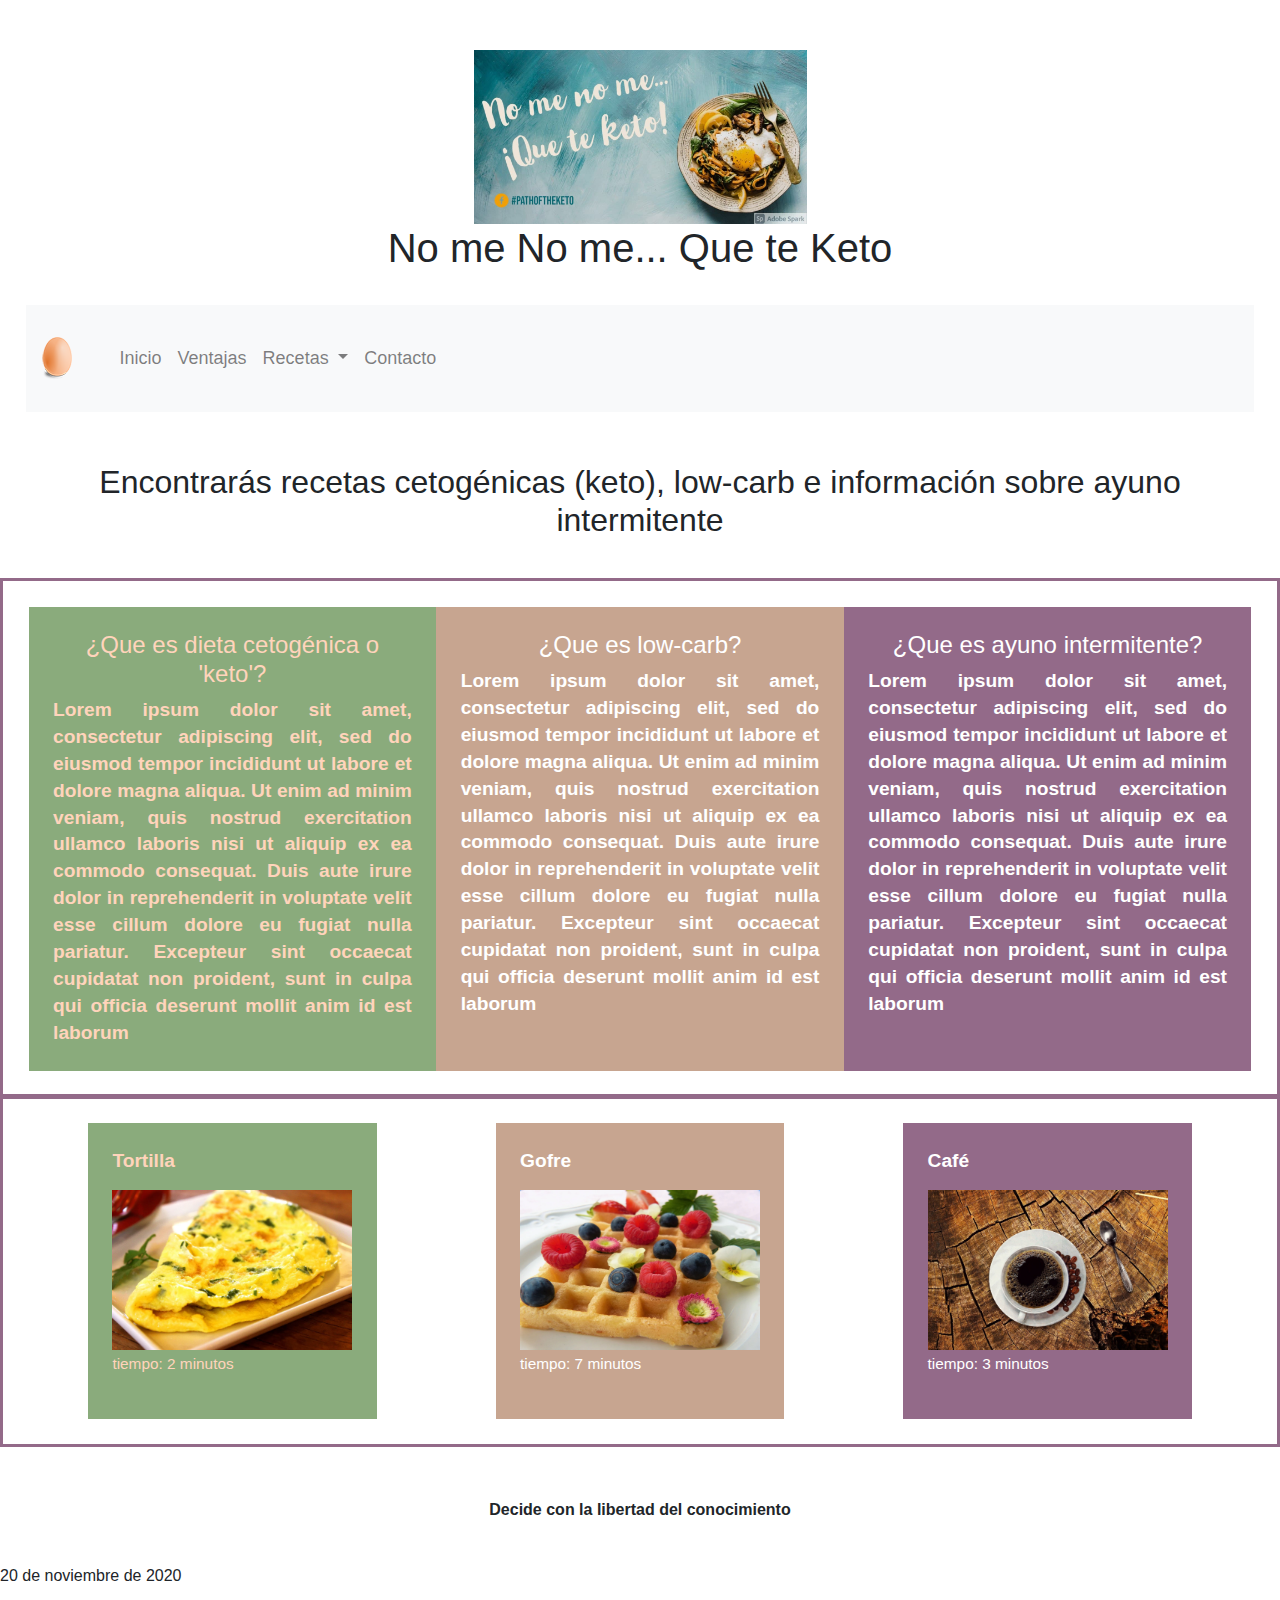
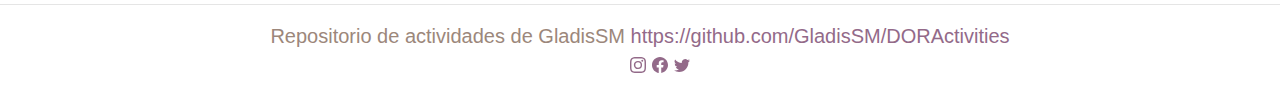
<file: index.html>
<!doctype html>
<html lang="en">

<head>
  <title>Página web del mundo cetogénico o dieta keto</title>
  <meta charset="utf-8">
  <meta name="viewport" content="width=device-width, initial-scale=1">

  <link rel="stylesheet" href="misestilos.css">
  <link rel="stylesheet" href="https://maxcdn.bootstrapcdn.com/bootstrap/4.0.0/css/bootstrap.min.css"
    integrity="sha384-Gn5384xqQ1aoWXA+058RXPxPg6fy4IWvTNh0E263XmFcJlSAwiGgFAW/dAiS6JXm" crossorigin="anonymous">
  <link rel="preconnect" href="https://fonts.gstatic.com">
  <link href="https://fonts.googleapis.com/css2?family=Lato&display=swap" rel="stylesheet">
  <link rel="icon" type="image/png" sizes="16x16" href="/favicon-16x16.png">
</head>

<body>

  <header>

    <div class="container">
      <img class=" img-fluid timagen" src="Galeria/cabeceracreada.jpg"
        alt="Logo con un plato de comida cetogénica y con el texto No me No me ... que te keto">

      <h1 class="centertext">No me No me... Que te Keto</h1>
    </div>
    <!-- MENU -->
    <nav class="navbar navbar-expand-lg navbar-light bg-light">
      <a class="navbar-brand" href="#"><img class="img-fluid" src="Galeria/egg30px.png"
        alt="Es una imagen de un huevo de gallina"></a>
      <button class="navbar-toggler" type="button" data-toggle="collapse" data-target="#navbarSupportedContent"
        aria-controls="navbarSupportedContent" aria-expanded="false" aria-label="Toggle navigation">
        <span class="navbar-toggler-icon"></span>
      </button>

      <div class="collapse navbar-collapse" id="navbarSupportedContent">
        <ul class="navbar-nav mr-auto">
          <li class="nav-item ">
            <a class="nav-link" href="#Inicio">Inicio <span class="sr-only">(current)</span></a>
          </li>
          <li class="nav-item ">
            <a class="nav-link" href="#Ventajas">Ventajas</a>
          </li>
          <li class="nav-item  dropdown">
             <a class="nav-link dropdown-toggle" href="#" id="navbarDropdown" role="button" data-toggle="dropdown"
              aria-haspopup="true" aria-expanded="false">
              Recetas
            </a>
            <div class="dropdown-menu" aria-labelledby="navbarDropdown">
              <a class="dropdown-item" href="Receta1.html">- Recetas cetogénicas</a>
              <div class="dropdown-divider"></div>
              <a class="dropdown-item" href="#">- Tips de alimentos low-carb</a>
              <div class="dropdown-divider"></div>
              <a class="dropdown-item" href="#">- Evidencias científicas</a>
              <div class="dropdown-divider"></div>
              <a class="dropdown-item" href="#">- Instagramers</a>
            </div>
          </li>
          <li class="nav-item ">
            <a class="nav-link " href="contacto.html">Contacto</a>
          </li>
        </ul>

      </div>
    </nav>

  </header>
  <main>
    <div class="text-center">
    <h2>Encontrarás recetas cetogénicas (keto), low-carb e información sobre ayuno intermitente</h2>
    </div>

    <div id="flexcontainerppal">
      <a name="Ventajas"></a> 
      <div class="colorppal espaciadotexto">
        <h4>¿Que es dieta cetogénica o 'keto'?</h4>
        Lorem ipsum dolor sit amet, consectetur adipiscing elit, sed do eiusmod tempor incididunt ut labore et dolore
        magna aliqua. Ut enim ad minim veniam, quis nostrud exercitation ullamco laboris nisi ut aliquip ex ea commodo
        consequat. Duis aute irure dolor in reprehenderit in voluptate velit esse cillum dolore eu fugiat nulla
        pariatur. Excepteur sint occaecat cupidatat non proident, sunt in culpa qui officia deserunt mollit anim id est
        laborum
      </div>
      <div class="colorcontraste1 espaciadotexto">
        <h4>¿Que es low-carb?</h4>
        Lorem ipsum dolor sit amet, consectetur adipiscing elit, sed do eiusmod tempor incididunt ut labore et dolore
        magna aliqua. Ut enim ad minim veniam, quis nostrud exercitation ullamco laboris nisi ut aliquip ex ea commodo
        consequat. Duis aute irure dolor in reprehenderit in voluptate velit esse cillum dolore eu fugiat nulla
        pariatur. Excepteur sint occaecat cupidatat non proident, sunt in culpa qui officia deserunt mollit anim id est
        laborum
      </div>
      <div class="colorcontraste2 espaciadotexto">
        <h4>¿Que es ayuno intermitente?</h4>
        Lorem ipsum dolor sit amet, consectetur adipiscing elit, sed do eiusmod tempor incididunt ut labore et dolore
        magna aliqua. Ut enim ad minim veniam, quis nostrud exercitation ullamco laboris nisi ut aliquip ex ea commodo
        consequat. Duis aute irure dolor in reprehenderit in voluptate velit esse cillum dolore eu fugiat nulla
        pariatur. Excepteur sint occaecat cupidatat non proident, sunt in culpa qui officia deserunt mollit anim id est
        laborum
      </div>
    </div>
    <div id="flexcontainersecundario">
      <div class="colorppal espaciadotexto">
        <p>Tortilla</p>
        <img src="Galeria/tortilla.jpg" alt="Tortilla de huevo amarilla con perejil" width="240" height="160" />
        <p><small>tiempo: 2 minutos</small></p>
      </div>
      <div class="colorcontraste1 espaciadotexto">
        <p>Gofre</p>
        <img src="Galeria/waffle-2144006_1280.jpg" alt="Gofre con frutos rojos" width="240" height="160" />
        <p><small>tiempo: 7 minutos</small></p>
      </div>
      <div class="colorcontraste2 espaciadotexto">
        <p>Café</p>
        <img src="Galeria/coffee-2714970_1280.jpg" alt="Taza de café" width="240" height="160" />
        <p><small>tiempo: 3 minutos</small></p>
      </div>
    </div>
  </main>

  <article class="text-center">
    <p>Decide con la libertad del conocimiento</p>
  </article>
  <time datetime="2020-11-20">20 de noviembre de 2020</time>
  <footer>
    <hr />
    Repositorio de actividades de GladisSM
    <a href="https://github.com/GladisSM/DORActivities">https://github.com/GladisSM/DORActivities</a>
    <ul>
    <a href="https://github.com/GladisSM/DORActivities">
     <svg xmlns="http://www.w3.org/2000/svg" width="16" height="16" fill="currentColor" class="bi bi-instagram" viewBox="0 0 16 16">
        <path d="M8 0C5.829 0 5.556.01 4.703.048 3.85.088 3.269.222 2.76.42a3.917 3.917 0 0 0-1.417.923A3.927 3.927 0 0 0 .42 2.76C.222 3.268.087 3.85.048 4.7.01 5.555 0 5.827 0 8.001c0 2.172.01 2.444.048 3.297.04.852.174 1.433.372 1.942.205.526.478.972.923 1.417.444.445.89.719 1.416.923.51.198 1.09.333 1.942.372C5.555 15.99 5.827 16 8 16s2.444-.01 3.298-.048c.851-.04 1.434-.174 1.943-.372a3.916 3.916 0 0 0 1.416-.923c.445-.445.718-.891.923-1.417.197-.509.332-1.09.372-1.942C15.99 10.445 16 10.173 16 8s-.01-2.445-.048-3.299c-.04-.851-.175-1.433-.372-1.941a3.926 3.926 0 0 0-.923-1.417A3.911 3.911 0 0 0 13.24.42c-.51-.198-1.092-.333-1.943-.372C10.443.01 10.172 0 7.998 0h.003zm-.717 1.442h.718c2.136 0 2.389.007 3.232.046.78.035 1.204.166 1.486.275.373.145.64.319.92.599.28.28.453.546.598.92.11.281.24.705.275 1.485.039.843.047 1.096.047 3.231s-.008 2.389-.047 3.232c-.035.78-.166 1.203-.275 1.485a2.47 2.47 0 0 1-.599.919c-.28.28-.546.453-.92.598-.28.11-.704.24-1.485.276-.843.038-1.096.047-3.232.047s-2.39-.009-3.233-.047c-.78-.036-1.203-.166-1.485-.276a2.478 2.478 0 0 1-.92-.598 2.48 2.48 0 0 1-.6-.92c-.109-.281-.24-.705-.275-1.485-.038-.843-.046-1.096-.046-3.233 0-2.136.008-2.388.046-3.231.036-.78.166-1.204.276-1.486.145-.373.319-.64.599-.92.28-.28.546-.453.92-.598.282-.11.705-.24 1.485-.276.738-.034 1.024-.044 2.515-.045v.002zm4.988 1.328a.96.96 0 1 0 0 1.92.96.96 0 0 0 0-1.92zm-4.27 1.122a4.109 4.109 0 1 0 0 8.217 4.109 4.109 0 0 0 0-8.217zm0 1.441a2.667 2.667 0 1 1 0 5.334 2.667 2.667 0 0 1 0-5.334z"/>
      </svg>
    </a>
    <a href="https://github.com/GladisSM/DORActivities">
      <svg xmlns="http://www.w3.org/2000/svg" width="16" height="16" fill="currentColor" class="bi bi-facebook" viewBox="0 0 16 16">
        <path d="M16 8.049c0-4.446-3.582-8.05-8-8.05C3.58 0-.002 3.603-.002 8.05c0 4.017 2.926 7.347 6.75 7.951v-5.625h-2.03V8.05H6.75V6.275c0-2.017 1.195-3.131 3.022-3.131.876 0 1.791.157 1.791.157v1.98h-1.009c-.993 0-1.303.621-1.303 1.258v1.51h2.218l-.354 2.326H9.25V16c3.824-.604 6.75-3.934 6.75-7.951z"/>
      </svg>
    </a>
    <a href="https://github.com/GladisSM/DORActivities">
      <svg xmlns="http://www.w3.org/2000/svg" width="16" height="16" fill="currentColor" class="bi bi-twitter" viewBox="0 0 16 16">
        <path d="M5.026 15c6.038 0 9.341-5.003 9.341-9.334 0-.14 0-.282-.006-.422A6.685 6.685 0 0 0 16 3.542a6.658 6.658 0 0 1-1.889.518 3.301 3.301 0 0 0 1.447-1.817 6.533 6.533 0 0 1-2.087.793A3.286 3.286 0 0 0 7.875 6.03a9.325 9.325 0 0 1-6.767-3.429 3.289 3.289 0 0 0 1.018 4.382A3.323 3.323 0 0 1 .64 6.575v.045a3.288 3.288 0 0 0 2.632 3.218 3.203 3.203 0 0 1-.865.115 3.23 3.23 0 0 1-.614-.057 3.283 3.283 0 0 0 3.067 2.277A6.588 6.588 0 0 1 .78 13.58a6.32 6.32 0 0 1-.78-.045A9.344 9.344 0 0 0 5.026 15z"/>
      </svg>
    </a>
  </ul>
</footer>

  <script src="https://code.jquery.com/jquery-3.2.1.slim.min.js"
    integrity="sha384-KJ3o2DKtIkvYIK3UENzmM7KCkRr/rE9/Qpg6aAZGJwFDMVNA/GpGFF93hXpG5KkN"
    crossorigin="anonymous"></script>
  <script src="https://cdnjs.cloudflare.com/ajax/libs/popper.js/1.12.9/umd/popper.min.js"
    integrity="sha384-ApNbgh9B+Y1QKtv3Rn7W3mgPxhU9K/ScQsAP7hUibX39j7fakFPskvXusvfa0b4Q"
    crossorigin="anonymous"></script>
  <script src="https://maxcdn.bootstrapcdn.com/bootstrap/4.0.0/js/bootstrap.min.js"
    integrity="sha384-JZR6Spejh4U02d8jOt6vLEHfe/JQGiRRSQQxSfFWpi1MquVdAyjUar5+76PVCmYl"
    crossorigin="anonymous"></script>

</body>

</html>
</file>
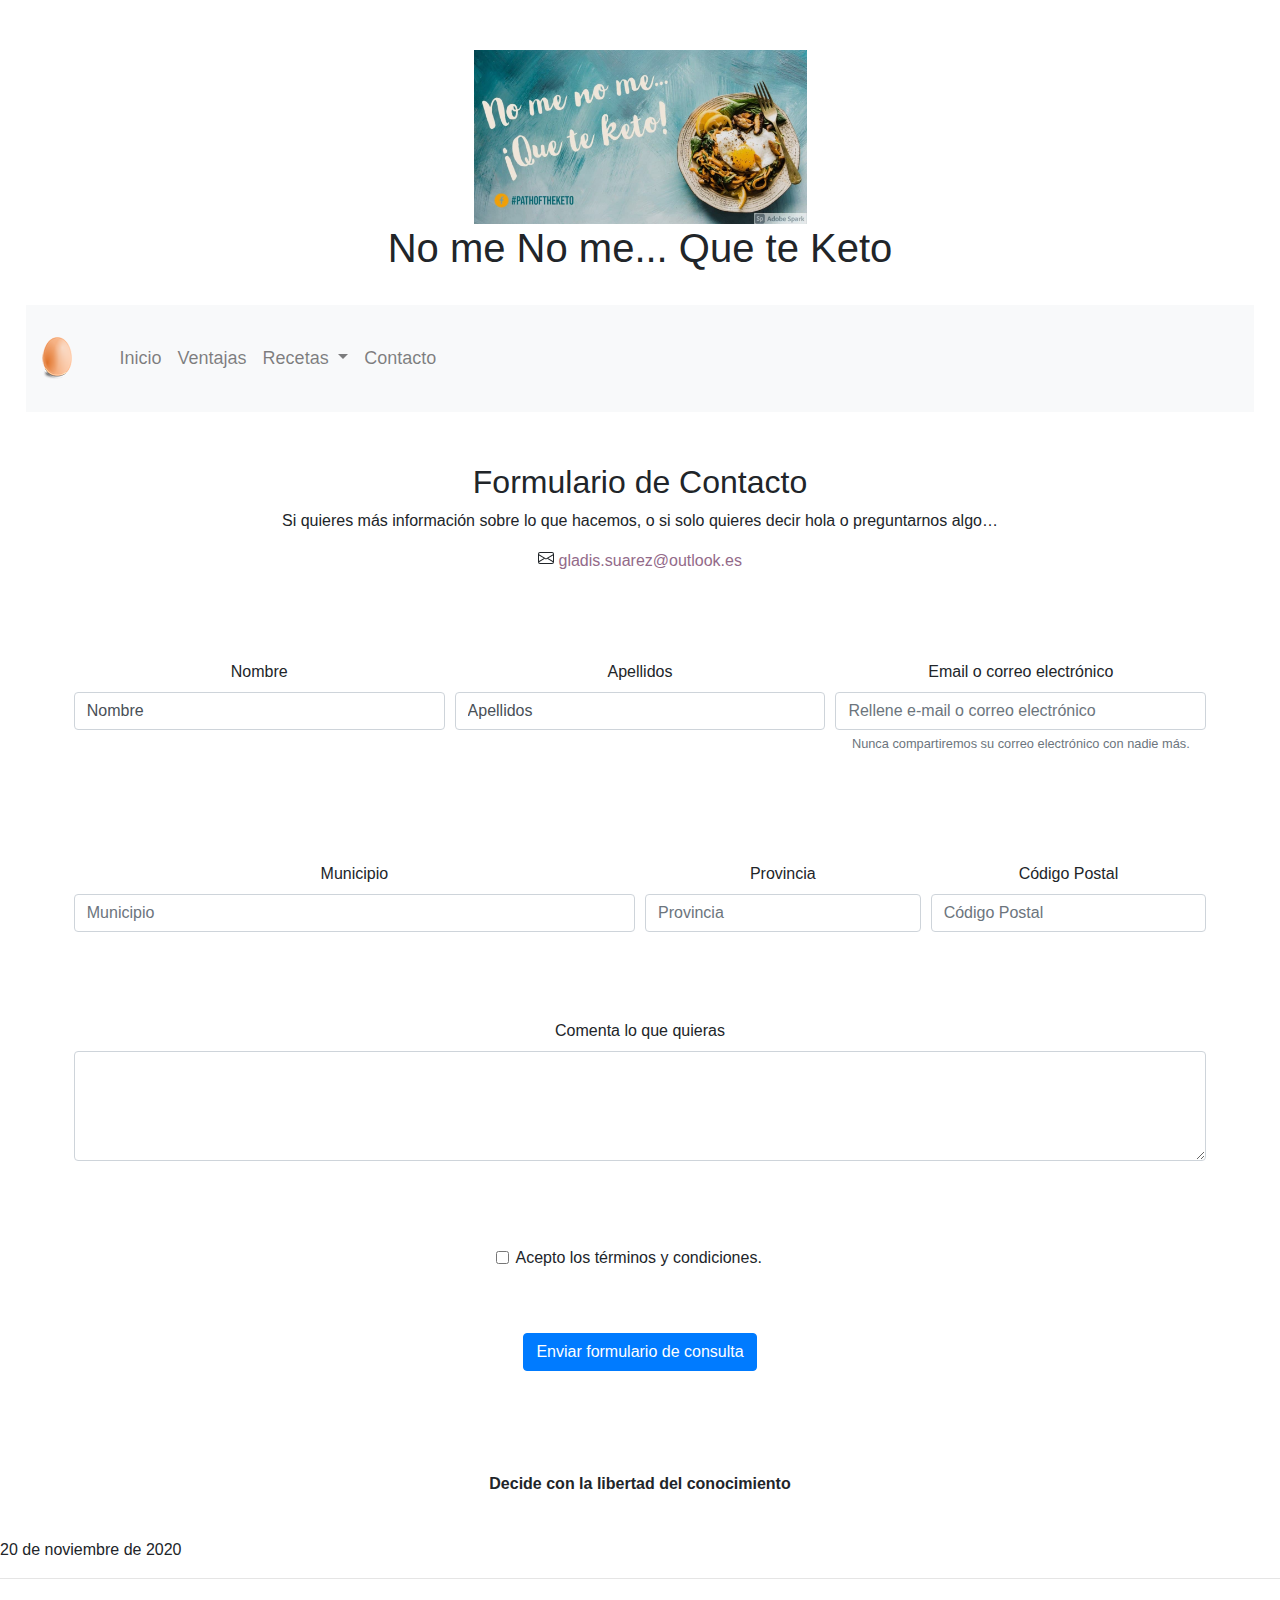
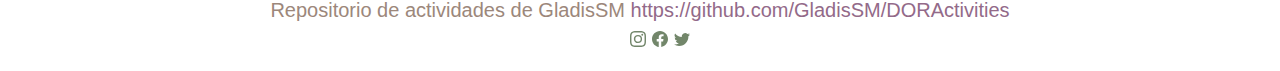
<file: contacto.html>
<!doctype html>
<html lang="en">

<head>
  <title>Página web del mundo cetogénico o dieta keto</title>
  <meta charset="utf-8">
  <meta name="viewport" content="width=device-width, initial-scale=1">

  <link rel="stylesheet" href="misestilos.css">
  <link rel="stylesheet" href="https://maxcdn.bootstrapcdn.com/bootstrap/4.0.0/css/bootstrap.min.css"
    integrity="sha384-Gn5384xqQ1aoWXA+058RXPxPg6fy4IWvTNh0E263XmFcJlSAwiGgFAW/dAiS6JXm" crossorigin="anonymous">
  <link rel="preconnect" href="https://fonts.gstatic.com">
  <link href="https://fonts.googleapis.com/css2?family=Lato&display=swap" rel="stylesheet">
  
  <link rel="icon" type="image/png" sizes="16x16" href="/favicon-16x16.png">
</head>

<body>

  <header>

    <div class="container">
      <img class=" img-fluid timagen" src="Galeria/cabeceracreada.jpg"
        alt="Logo con un plato de comida cetogénica y con el texto No me No me ... que te keto">

      <h1 class="centertext">No me No me... Que te Keto</h1>
    </div>
    <!-- MENU -->
    <nav class="navbar navbar-expand-lg navbar-light bg-light">
      <a class="navbar-brand" href="#"><img class="img-fluid" src="Galeria/egg30px.png"
        alt="Es una imagen de un huevo de gallina"></a>
      <button class="navbar-toggler" type="button" data-toggle="collapse" data-target="#navbarSupportedContent"
        aria-controls="navbarSupportedContent" aria-expanded="false" aria-label="Toggle navigation">
        <span class="navbar-toggler-icon"></span>
      </button>

      <div class="collapse navbar-collapse" id="navbarSupportedContent">
        <ul class="navbar-nav mr-auto">
          <li class="nav-item ">
            <a class="nav-link" href="index.html">Inicio <span class="sr-only">(current)</span></a>
          </li>
          <li class="nav-item ">
            <a class="nav-link" href="index.html#Ventaajs">Ventajas</a>
          </li>
          <li class="nav-item  dropdown">
            <a class="nav-link dropdown-toggle" href="#" id="navbarDropdown" role="button" data-toggle="dropdown"
              aria-haspopup="true" aria-expanded="false">
              Recetas
            </a>
            <div class="dropdown-menu" aria-labelledby="navbarDropdown">
              <a class="dropdown-item" href="Receta1.html">- Recetas cetogénicas</a>
              <div class="dropdown-divider"></div>
              <a class="dropdown-item" href="#">- Tips de alimentos low-carb</a>
              <div class="dropdown-divider"></div>
              <a class="dropdown-item" href="#">- Evidencias científicas</a>
              <div class="dropdown-divider"></div>
              <a class="dropdown-item" href="#">- Instagramers</a>
            </div>
          </li>
          <li class="nav-item ">
            <a class="nav-link " href="contacto.html">Contacto</a>
          </li>
        </ul>

      </div>
    </nav>

  </header>
  <main>
    <div class="text-center">
    <h2 >Formulario de Contacto</h2>
    <p>Si quieres más información sobre lo que hacemos, o si solo quieres decir hola o preguntarnos algo…</p>
    <p>
      <svg xmlns="http://www.w3.org/2000/svg" width="16" height="16" fill="currentColor" class="bi bi-envelope" viewBox="0 0 16 16">
        <path d="M0 4a2 2 0 0 1 2-2h12a2 2 0 0 1 2 2v8a2 2 0 0 1-2 2H2a2 2 0 0 1-2-2V4zm2-1a1 1 0 0 0-1 1v.217l7 4.2 7-4.2V4a1 1 0 0 0-1-1H2zm13 2.383l-4.758 2.855L15 11.114v-5.73zm-.034 6.878L9.271 8.82 8 9.583 6.728 8.82l-5.694 3.44A1 1 0 0 0 2 13h12a1 1 0 0 0 .966-.739zM1 11.114l4.758-2.876L1 5.383v5.73z"/>
      </svg>
    <a href="mailto:gladis.suarez@outlook.es" >gladis.suarez@outlook.es</a>
  </p>
  <div class="formulario">

    <form class="needs-validation" novalidate>
      <div class="form-row">
        <div class="col-md-4 mb-3">
          <label for="validationCustom01">Nombre</label>
          <input type="text" class="form-control" id="validationCustom01" placeholder="Nombre" value="Nombre" required>
          <div class="valid-feedback">
            Bien hecho!
          </div>
        </div>
        <div class="col-md-4 mb-3">
          <label for="validationCustom02">Apellidos</label>
          <input type="text" class="form-control" id="validationCustom02" placeholder="Apellidos" value="Apellidos" required>
          <div class="valid-feedback">
            Bien hecho!
          </div>
        </div>
        <div class="form-group col-md-4 mb-3">
          <label for="exampleInputEmail1">Email o correo electrónico</label>
          <input type="email" class="form-control" id="exampleInputEmail1" aria-describedby="emailHelp" placeholder="Rellene e-mail o correo electrónico">
          <small id="emailHelp" class="form-text text-muted">Nunca compartiremos su correo electrónico con nadie más.</small>
        </div>
      </div>
      <div class="form-row">
        <div class="col-md-6 mb-3">
          <label for="validationCustom03">Municipio</label>
          <input type="text" class="form-control" id="validationCustom03" placeholder="Municipio" required>
          <div class="invalid-feedback">
            Por favor, indique un municipio correcto.
          </div>
        </div>
        <div class="col-md-3 mb-3">
          <label for="validationCustom04">Provincia</label>
          <input type="text" class="form-control" id="validationCustom04" placeholder="Provincia" required>
          <div class="invalid-feedback">
            Por favor, indique una provincia correcto.
          </div>
        </div>
        <div class="col-md-3 mb-3">
          <label for="validationCustom05">Código Postal</label>
          <input type="text" class="form-control" id="validationCustom05" placeholder="Código Postal" required>
          <div class="invalid-feedback">
            Por favor, indique un código postal correcto.
          </div>
        </div>
      </div>
      <div class="form-group">
        <label for="exampleFormControlTextarea1">Comenta lo que quieras</label>
        <textarea class="form-control" id="exampleFormControlTextarea1" rows="4"></textarea>
      </div>
      <div class="form-group">
        <div class="form-check">
          <input class="form-check-input" type="checkbox" value="" id="invalidCheck" required>
          <label class="form-check-label" for="invalidCheck">
            Acepto los términos y condiciones.
          </label>
          <div class="invalid-feedback">
            Debe aceptar los términos y condiciones para poder enviar.
          </div>
        </div>
      </div>
      <button class="btn btn-primary" type="submit">Enviar formulario de consulta</button>
    </form>
  </div>
  </main>

  <article class="text-center">
    <p>Decide con la libertad del conocimiento</p>
  </article>
  <time datetime="2020-11-20">20 de noviembre de 2020</time>
  <footer>
    <hr />
    Repositorio de actividades de GladisSM
    <a href="https://github.com/GladisSM/DORActivities">https://github.com/GladisSM/DORActivities</a>
    <ul>
    <a href="">
     <svg xmlns="http://www.w3.org/2000/svg" width="16" height="16" fill="currentColor" class="bi bi-instagram" viewBox="0 0 16 16">
        <path d="M8 0C5.829 0 5.556.01 4.703.048 3.85.088 3.269.222 2.76.42a3.917 3.917 0 0 0-1.417.923A3.927 3.927 0 0 0 .42 2.76C.222 3.268.087 3.85.048 4.7.01 5.555 0 5.827 0 8.001c0 2.172.01 2.444.048 3.297.04.852.174 1.433.372 1.942.205.526.478.972.923 1.417.444.445.89.719 1.416.923.51.198 1.09.333 1.942.372C5.555 15.99 5.827 16 8 16s2.444-.01 3.298-.048c.851-.04 1.434-.174 1.943-.372a3.916 3.916 0 0 0 1.416-.923c.445-.445.718-.891.923-1.417.197-.509.332-1.09.372-1.942C15.99 10.445 16 10.173 16 8s-.01-2.445-.048-3.299c-.04-.851-.175-1.433-.372-1.941a3.926 3.926 0 0 0-.923-1.417A3.911 3.911 0 0 0 13.24.42c-.51-.198-1.092-.333-1.943-.372C10.443.01 10.172 0 7.998 0h.003zm-.717 1.442h.718c2.136 0 2.389.007 3.232.046.78.035 1.204.166 1.486.275.373.145.64.319.92.599.28.28.453.546.598.92.11.281.24.705.275 1.485.039.843.047 1.096.047 3.231s-.008 2.389-.047 3.232c-.035.78-.166 1.203-.275 1.485a2.47 2.47 0 0 1-.599.919c-.28.28-.546.453-.92.598-.28.11-.704.24-1.485.276-.843.038-1.096.047-3.232.047s-2.39-.009-3.233-.047c-.78-.036-1.203-.166-1.485-.276a2.478 2.478 0 0 1-.92-.598 2.48 2.48 0 0 1-.6-.92c-.109-.281-.24-.705-.275-1.485-.038-.843-.046-1.096-.046-3.233 0-2.136.008-2.388.046-3.231.036-.78.166-1.204.276-1.486.145-.373.319-.64.599-.92.28-.28.546-.453.92-.598.282-.11.705-.24 1.485-.276.738-.034 1.024-.044 2.515-.045v.002zm4.988 1.328a.96.96 0 1 0 0 1.92.96.96 0 0 0 0-1.92zm-4.27 1.122a4.109 4.109 0 1 0 0 8.217 4.109 4.109 0 0 0 0-8.217zm0 1.441a2.667 2.667 0 1 1 0 5.334 2.667 2.667 0 0 1 0-5.334z"/>
      </svg>
    </a>
    <a href="">
      <svg xmlns="http://www.w3.org/2000/svg" width="16" height="16" fill="currentColor" class="bi bi-facebook" viewBox="0 0 16 16">
        <path d="M16 8.049c0-4.446-3.582-8.05-8-8.05C3.58 0-.002 3.603-.002 8.05c0 4.017 2.926 7.347 6.75 7.951v-5.625h-2.03V8.05H6.75V6.275c0-2.017 1.195-3.131 3.022-3.131.876 0 1.791.157 1.791.157v1.98h-1.009c-.993 0-1.303.621-1.303 1.258v1.51h2.218l-.354 2.326H9.25V16c3.824-.604 6.75-3.934 6.75-7.951z"/>
      </svg>
    </a>
    <a href="">
      <svg xmlns="http://www.w3.org/2000/svg" width="16" height="16" fill="currentColor" class="bi bi-twitter" viewBox="0 0 16 16">
        <path d="M5.026 15c6.038 0 9.341-5.003 9.341-9.334 0-.14 0-.282-.006-.422A6.685 6.685 0 0 0 16 3.542a6.658 6.658 0 0 1-1.889.518 3.301 3.301 0 0 0 1.447-1.817 6.533 6.533 0 0 1-2.087.793A3.286 3.286 0 0 0 7.875 6.03a9.325 9.325 0 0 1-6.767-3.429 3.289 3.289 0 0 0 1.018 4.382A3.323 3.323 0 0 1 .64 6.575v.045a3.288 3.288 0 0 0 2.632 3.218 3.203 3.203 0 0 1-.865.115 3.23 3.23 0 0 1-.614-.057 3.283 3.283 0 0 0 3.067 2.277A6.588 6.588 0 0 1 .78 13.58a6.32 6.32 0 0 1-.78-.045A9.344 9.344 0 0 0 5.026 15z"/>
      </svg>
    </a>
  </ul>
</footer>
  <script src="https://code.jquery.com/jquery-3.2.1.slim.min.js"
    integrity="sha384-KJ3o2DKtIkvYIK3UENzmM7KCkRr/rE9/Qpg6aAZGJwFDMVNA/GpGFF93hXpG5KkN"
    crossorigin="anonymous"></script>
  <script src="https://cdnjs.cloudflare.com/ajax/libs/popper.js/1.12.9/umd/popper.min.js"
    integrity="sha384-ApNbgh9B+Y1QKtv3Rn7W3mgPxhU9K/ScQsAP7hUibX39j7fakFPskvXusvfa0b4Q"
    crossorigin="anonymous"></script>
  <script src="https://maxcdn.bootstrapcdn.com/bootstrap/4.0.0/js/bootstrap.min.js"
    integrity="sha384-JZR6Spejh4U02d8jOt6vLEHfe/JQGiRRSQQxSfFWpi1MquVdAyjUar5+76PVCmYl"
    crossorigin="anonymous"></script>

</body>

</html>
</file>
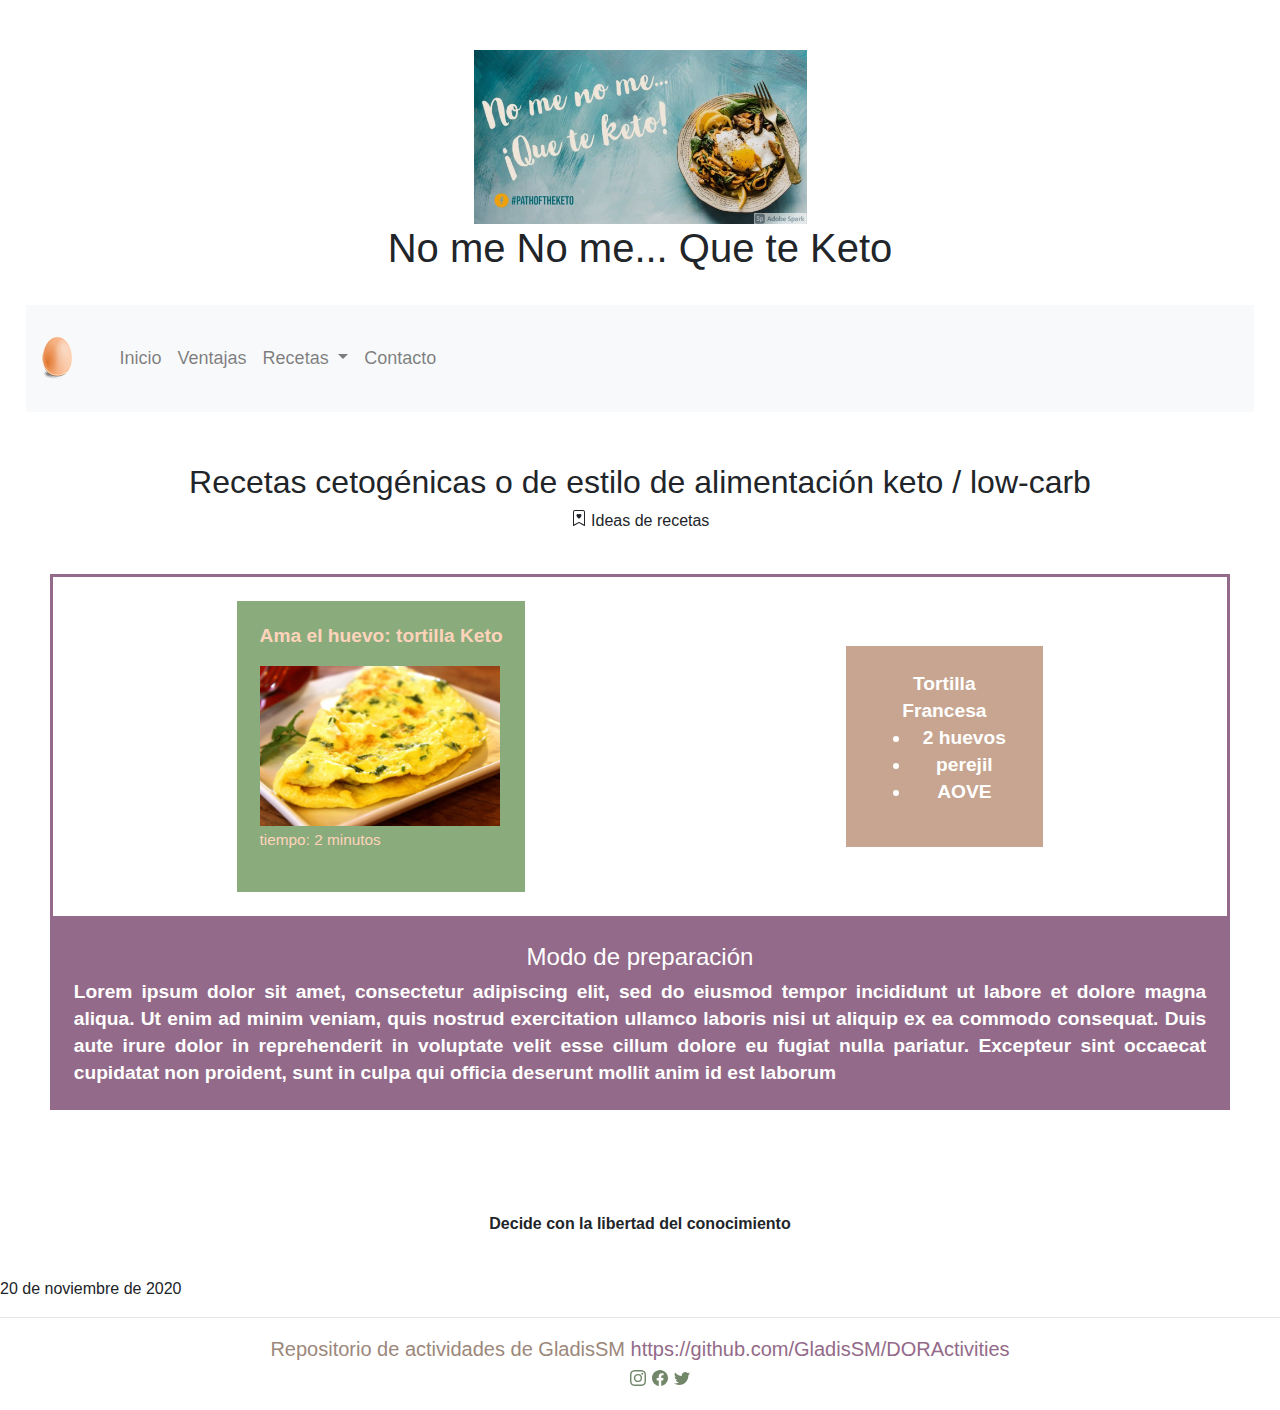
<file: Receta1.html>
<!doctype html>
<html lang="en">

<head>
  <title>Página web del mundo cetogénico o dieta keto</title>
  <meta charset="utf-8">
  <meta name="viewport" content="width=device-width, initial-scale=1">

  <link rel="stylesheet" href="misestilos.css">
  <link rel="stylesheet" href="https://maxcdn.bootstrapcdn.com/bootstrap/4.0.0/css/bootstrap.min.css"
    integrity="sha384-Gn5384xqQ1aoWXA+058RXPxPg6fy4IWvTNh0E263XmFcJlSAwiGgFAW/dAiS6JXm" crossorigin="anonymous">
  <link rel="preconnect" href="https://fonts.gstatic.com">
  <link href="https://fonts.googleapis.com/css2?family=Lato&display=swap" rel="stylesheet">

  <link rel="icon" type="image/png" sizes="16x16" href="/favicon-16x16.png">
</head>

<body>

  <header>

    <div class="container">
      <img class=" img-fluid timagen" src="Galeria/cabeceracreada.jpg"
        alt="Logo con un plato de comida cetogénica y con el texto No me No me ... que te keto">

      <h1 class="centertext">No me No me... Que te Keto</h1>
    </div>
    <!-- MENU -->
    <nav class="navbar navbar-expand-lg navbar-light bg-light">
      <a class="navbar-brand" href="#"><img class="img-fluid" src="Galeria/egg30px.png"
          alt="Es una imagen de un huevo de gallina"></a>
      <button class="navbar-toggler" type="button" data-toggle="collapse" data-target="#navbarSupportedContent"
        aria-controls="navbarSupportedContent" aria-expanded="false" aria-label="Toggle navigation">
        <span class="navbar-toggler-icon"></span>
      </button>

      <div class="collapse navbar-collapse" id="navbarSupportedContent">
        <ul class="navbar-nav mr-auto">
          <li class="nav-item ">
            <a class="nav-link" href="index.html">Inicio <span class="sr-only">(current)</span></a>
          </li>
          <li class="nav-item ">
            <a class="nav-link" href="index.html#Ventaajs">Ventajas</a>
          </li>
          <li class="nav-item  dropdown">
            <a class="nav-link dropdown-toggle" href="#" id="navbarDropdown" role="button" data-toggle="dropdown"
              aria-haspopup="true" aria-expanded="false">
              Recetas
            </a>
            <div class="dropdown-menu" aria-labelledby="navbarDropdown">
              <a class="dropdown-item" href="Receta1.html">- Recetas cetogénicas</a>
              <div class="dropdown-divider"></div>
              <a class="dropdown-item" href="#">- Tips de alimentos low-carb</a>
              <div class="dropdown-divider"></div>
              <a class="dropdown-item" href="#">- Evidencias científicas</a>
              <div class="dropdown-divider"></div>
              <a class="dropdown-item" href="#">- Instagramers</a>
            </div>
          </li>
          <li class="nav-item ">
            <a class="nav-link " href="contacto.html">Contacto</a>
          </li>
        </ul>

      </div>
    </nav>

  </header>
  <main>
    <div class="text-center">
      <h2>Recetas cetogénicas o de estilo de alimentación keto / low-carb</h2>
      <svg xmlns="http://www.w3.org/2000/svg" width="16" height="16" fill="currentColor" class="bi bi-bookmark-heart"
        viewBox="0 0 16 16">
        <path fill-rule="evenodd" d="M8 4.41c1.387-1.425 4.854 1.07 0 4.277C3.146 5.48 6.613 2.986 8 4.412z" />
        <path
          d="M2 2a2 2 0 0 1 2-2h8a2 2 0 0 1 2 2v13.5a.5.5 0 0 1-.777.416L8 13.101l-5.223 2.815A.5.5 0 0 1 2 15.5V2zm2-1a1 1 0 0 0-1 1v12.566l4.723-2.482a.5.5 0 0 1 .554 0L13 14.566V2a1 1 0 0 0-1-1H4z" />
      </svg>
      Ideas de recetas
      </p>
      <div class="receta1">
        <div id="flexcontainersecundario">
          <div class="colorppal espaciadotexto">
            <p>Ama el huevo: tortilla Keto</p>
            <img src="Galeria/tortilla.jpg" alt="Tortilla de huevo amarilla con perejil" width="240" height="160" />
            <p><small>tiempo: 2 minutos</small></p>
          </div>

          <div class="colorcontraste1 espaciadotexto">
            <div> Tortilla Francesa
              <ul>
                <li>2 huevos</li>
                <li>perejil</li>
                <li>AOVE</li>
              </ul>
            </div>
          </div>
        </div>
        <div class="colorcontraste2 espaciadotexto">
          <h4>Modo de preparación</h4>
          Lorem ipsum dolor sit amet, consectetur adipiscing elit, sed do eiusmod tempor incididunt ut labore et dolore
          magna aliqua. Ut enim ad minim veniam, quis nostrud exercitation ullamco laboris nisi ut aliquip ex ea commodo
          consequat. Duis aute irure dolor in reprehenderit in voluptate velit esse cillum dolore eu fugiat nulla
          pariatur. Excepteur sint occaecat cupidatat non proident, sunt in culpa qui officia deserunt mollit anim id
          est
          laborum
        </div>
      </div>
  </main>

  <article class="text-center">
    <p>Decide con la libertad del conocimiento</p>
  </article>
  <time datetime="2020-11-20">20 de noviembre de 2020</time>
  <footer>
    <hr />
    Repositorio de actividades de GladisSM
    <a href="https://github.com/GladisSM/DORActivities">https://github.com/GladisSM/DORActivities</a>
    <ul>
      <a href="">
        <svg xmlns="http://www.w3.org/2000/svg" width="16" height="16" fill="currentColor" class="bi bi-instagram"
          viewBox="0 0 16 16">
          <path
            d="M8 0C5.829 0 5.556.01 4.703.048 3.85.088 3.269.222 2.76.42a3.917 3.917 0 0 0-1.417.923A3.927 3.927 0 0 0 .42 2.76C.222 3.268.087 3.85.048 4.7.01 5.555 0 5.827 0 8.001c0 2.172.01 2.444.048 3.297.04.852.174 1.433.372 1.942.205.526.478.972.923 1.417.444.445.89.719 1.416.923.51.198 1.09.333 1.942.372C5.555 15.99 5.827 16 8 16s2.444-.01 3.298-.048c.851-.04 1.434-.174 1.943-.372a3.916 3.916 0 0 0 1.416-.923c.445-.445.718-.891.923-1.417.197-.509.332-1.09.372-1.942C15.99 10.445 16 10.173 16 8s-.01-2.445-.048-3.299c-.04-.851-.175-1.433-.372-1.941a3.926 3.926 0 0 0-.923-1.417A3.911 3.911 0 0 0 13.24.42c-.51-.198-1.092-.333-1.943-.372C10.443.01 10.172 0 7.998 0h.003zm-.717 1.442h.718c2.136 0 2.389.007 3.232.046.78.035 1.204.166 1.486.275.373.145.64.319.92.599.28.28.453.546.598.92.11.281.24.705.275 1.485.039.843.047 1.096.047 3.231s-.008 2.389-.047 3.232c-.035.78-.166 1.203-.275 1.485a2.47 2.47 0 0 1-.599.919c-.28.28-.546.453-.92.598-.28.11-.704.24-1.485.276-.843.038-1.096.047-3.232.047s-2.39-.009-3.233-.047c-.78-.036-1.203-.166-1.485-.276a2.478 2.478 0 0 1-.92-.598 2.48 2.48 0 0 1-.6-.92c-.109-.281-.24-.705-.275-1.485-.038-.843-.046-1.096-.046-3.233 0-2.136.008-2.388.046-3.231.036-.78.166-1.204.276-1.486.145-.373.319-.64.599-.92.28-.28.546-.453.92-.598.282-.11.705-.24 1.485-.276.738-.034 1.024-.044 2.515-.045v.002zm4.988 1.328a.96.96 0 1 0 0 1.92.96.96 0 0 0 0-1.92zm-4.27 1.122a4.109 4.109 0 1 0 0 8.217 4.109 4.109 0 0 0 0-8.217zm0 1.441a2.667 2.667 0 1 1 0 5.334 2.667 2.667 0 0 1 0-5.334z" />
        </svg>
      </a>
      <a href="">
        <svg xmlns="http://www.w3.org/2000/svg" width="16" height="16" fill="currentColor" class="bi bi-facebook"
          viewBox="0 0 16 16">
          <path
            d="M16 8.049c0-4.446-3.582-8.05-8-8.05C3.58 0-.002 3.603-.002 8.05c0 4.017 2.926 7.347 6.75 7.951v-5.625h-2.03V8.05H6.75V6.275c0-2.017 1.195-3.131 3.022-3.131.876 0 1.791.157 1.791.157v1.98h-1.009c-.993 0-1.303.621-1.303 1.258v1.51h2.218l-.354 2.326H9.25V16c3.824-.604 6.75-3.934 6.75-7.951z" />
        </svg>
      </a>
      <a href="">
        <svg xmlns="http://www.w3.org/2000/svg" width="16" height="16" fill="currentColor" class="bi bi-twitter"
          viewBox="0 0 16 16">
          <path
            d="M5.026 15c6.038 0 9.341-5.003 9.341-9.334 0-.14 0-.282-.006-.422A6.685 6.685 0 0 0 16 3.542a6.658 6.658 0 0 1-1.889.518 3.301 3.301 0 0 0 1.447-1.817 6.533 6.533 0 0 1-2.087.793A3.286 3.286 0 0 0 7.875 6.03a9.325 9.325 0 0 1-6.767-3.429 3.289 3.289 0 0 0 1.018 4.382A3.323 3.323 0 0 1 .64 6.575v.045a3.288 3.288 0 0 0 2.632 3.218 3.203 3.203 0 0 1-.865.115 3.23 3.23 0 0 1-.614-.057 3.283 3.283 0 0 0 3.067 2.277A6.588 6.588 0 0 1 .78 13.58a6.32 6.32 0 0 1-.78-.045A9.344 9.344 0 0 0 5.026 15z" />
        </svg>
      </a>
    </ul>
  </footer>
  <script src="https://code.jquery.com/jquery-3.2.1.slim.min.js"
    integrity="sha384-KJ3o2DKtIkvYIK3UENzmM7KCkRr/rE9/Qpg6aAZGJwFDMVNA/GpGFF93hXpG5KkN"
    crossorigin="anonymous"></script>
  <script src="https://cdnjs.cloudflare.com/ajax/libs/popper.js/1.12.9/umd/popper.min.js"
    integrity="sha384-ApNbgh9B+Y1QKtv3Rn7W3mgPxhU9K/ScQsAP7hUibX39j7fakFPskvXusvfa0b4Q"
    crossorigin="anonymous"></script>
  <script src="https://maxcdn.bootstrapcdn.com/bootstrap/4.0.0/js/bootstrap.min.js"
    integrity="sha384-JZR6Spejh4U02d8jOt6vLEHfe/JQGiRRSQQxSfFWpi1MquVdAyjUar5+76PVCmYl"
    crossorigin="anonymous"></script>

</body>

</html>
</file>
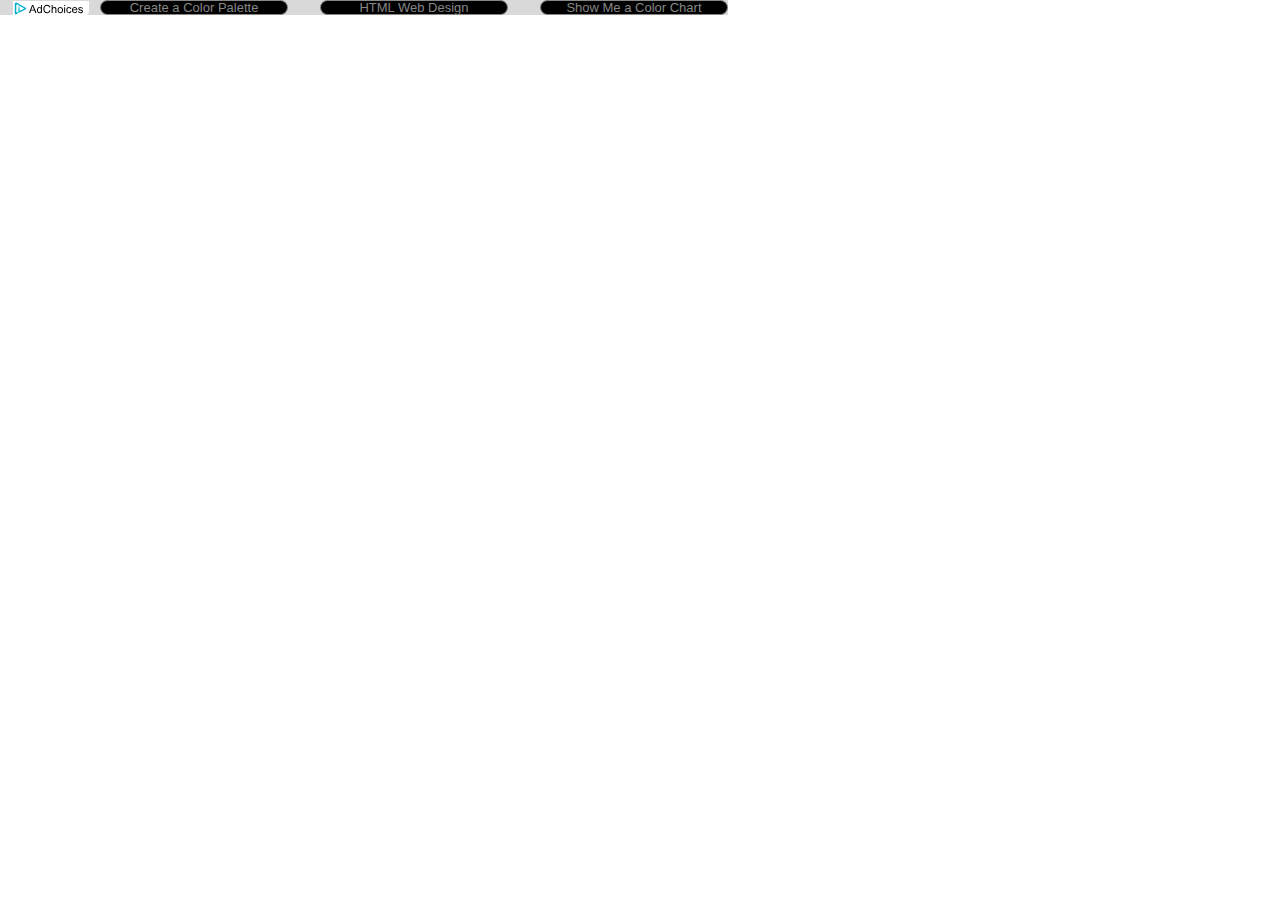
<file: PaletaColores/Paletton - The Color Scheme Designer_files/ads.htm>
<!DOCTYPE html>
<html><head>
<meta http-equiv="content-type" content="text/html; charset=UTF-8"><link href="ads_data/css.css" rel="stylesheet"><style>body {margin:0px;}#confirm-container {display:none;z-index:1000;box-shadow:0px 1px 1px rgba(0,0,0,0.75);border-radius:5px;margin-top:40px;margin-left:7px;width:280px;border: solid 3px #7a4c7e;position:absolute;text-align:center;color:#7a4c7e;background-color:#fff;font-family:arial;padding:10px;}.searchbox-input{background-color: rgba(255,255,255,0.7);border-color: transparent;margin-bottom: 10px;width: 75%;padding-bottom: 7px;padding-top: 7px;padding-left: 7px;}.searchbox-magnifier{display: inline;background-color: #7a4c7e;border-color: transparent;padding-top: 12px;padding-bottom: 4px;padding-left: 8px;top: 5px;position: relative;}.searchbox-magnifier-svg{height: 20px;width: 20px;}.searchbox-input {border-top-right-radius: 2px;border-bottom-right-radius: 2px;background-color:#fff;padding-left:5px;border-color:#7a4c7e;border-style:solid;}.searchbox-magnifier {background-color: #7a4c7e;border-top-left-radius: 2px;border-bottom-left-radius: 2px;}.searchbox-magnifier-svg > path:nth-child(1) {fill:#fff;}.magnifier-button {background-color: transparent;border-color: transparent;}#right-magnifier {display: inline;}.searchbox-magnifier {border-top-right-radius: 2px;border-bottom-right-radius: 2px;border-top-left-radius: 0px;border-bottom-left-radius: 0px;padding-left: 0px;}.searchbox-input {border-top-right-radius: 0px;border-bottom-right-radius: 0px;border-top-left-radius: 2px;border-bottom-left-radius: 2px;font-weight:bold;box-shadow:inset 1px 1px 1px rgba(0,0,0,0.25);}.confirm-buttons {display:none;}.confirm-inline {display:none;}.confirm-suffix-inline {display:none;}.grid-ad-box{display:table;table-layout: fixed;display:block;display:-moz-box;display:-ms-flexbox;display:-webkit-flex;display:flex;-webkit-flex-wrap:wrap;-moz-flex-wrap:wrap;-ms-flex-wrap:wrap;flex-wrap:wrap;justify-content:space-between;align-content:space-between;height:15px;width:728px;}.grid-container{height:15px;width:628px;display:table-row;display:inline-block;display:-moz-box;display:-ms-flexbox;display:-webkit-flex;display:flex;vertical-align:top;-webkit-flex-wrap:wrap;-moz-flex-wrap:wrap;-ms-flex-wrap:wrap;flex-wrap:wrap;justify-content:space-between;align-content:space-between;}.rows-1 .grid-container{display:table-cell;display:inline-block;display:-moz-box;display:-ms-flexbox;display:-webkit-flex;display:flex;}.grid-attribution{width:100px;height:15px;display:table-row;display:inline-block;display:-moz-box;display:-ms-flexbox;display:-webkit-flex;display:flex;vertical-align:top;justify-content:flex-start;}.rows-1 .grid-attribution{display:table-cell;display:inline-block;display:-moz-box;display:-ms-flexbox;display:-webkit-flex;display:flex;justify-content:center;}.grid-link-container {height:15px;width:209px;display:table;display:inline-block;display:-moz-box;display:-ms-flexbox;display:-webkit-flex;display:flex;align-items:center;justify-content:flex-start;margin-top: -2px \9;}.grid-link-container:nth-child(n+4){display:none;}.rows-1 .grid-link-container{display:table-cell;display:inline-block;display:-moz-box;display:-ms-flexbox;display:-webkit-flex;display:flex;}.rows-1 .grid-link-container{justify-content:space-around;}.grid-link {width:95%;height:90%;display:block;display:-moz-box;display:-ms-flexbox;display:-webkit-flex;display:flex;text-align:center;line-height:13px;box-shadow: 0px 1px 1px rgba(255,255,255,0.35) inset, 0px 1px 1px rgba(0,0,0,0.3);align-items:center;justify-content:center;background-color:#000000;border:1px solid #878787;border-radius:30px;-webkit-box-sizing:border-box;-moz-box-sizing:border-box;box-sizing:border-box;white-space:nowrap;overflow:hidden;text-overflow:ellipsis;text-decoration:none;color:#878787;font-weight:normal;font-family:arial,sans-serif;font-size:13px;}.rows-1 .grid-link {box-shadow: none;width:90%;height:100%;}.columns-1 .grid-link{width:100%;height:90%;}.grid-link {width:98%;}.grid-link-container .grid-link {margin-left:auto;margin-right:auto;}.grid-link-container:nth-child(3n) .grid-link {margin-left:auto;margin-right:0px;}.grid-link-container:nth-child(3n + 1) .grid-link {margin-left:0px;margin-right:auto;}[dir="rtl"] .grid-link-container:nth-child(3n) .grid-link {margin-left:0px;margin-right:auto;}[dir="rtl"] .grid-link-container:nth-child(3n + 1) .grid-link {margin-left:auto;margin-right:0px;}body {padding-top:0px;padding-bottom:0px;}.grid-link:hover {background-color:#878787;color:#000000;text-decoration:none;}.grid-header-text-box {display: none;}.grid-line {display: none;}.grid-header-text-box:after {background: repeating-linear-gradient(to right, rgba(0,0,0,.7), rgba(0,0,0,0.7) 1px, rgba(255,255,255,0.7) 1px, rgba(255,255,255,.7) 2px);}.columns-1 .grid-bottom-border {background: repeating-linear-gradient(to right, rgba(0,0,0,.7), rgba(0,0,0,0.7) 1px, rgba(255,255,255,0.7) 1px, rgba(255,255,255,.7) 2px);}.grid-bottom-border {background: repeating-linear-gradient(to right, rgba(0,0,0,.7), rgba(0,0,0,0.7) 1px, rgba(255,255,255,0.7) 1px, rgba(255,255,255,.7) 2px);}.responsive .grid-link {text-transform:lowercase;}.responsive .grid-link {box-shadow:0px 1px 1px rgba(0,0,0,0.15);border:1px solid rgba(135,135,135, 0.5);}.rows-1 .responsive .grid-link {box-shadow:none;}.responsive .grid-header-text-box a {font-size: 13px;font-family: Roboto,arial,sans-serif;}.responsive .grid-link {font-family: Roboto,arial,sans-serif;}.ats {display:none;}.responsive .grid-link .ats {display:inline;}.grid-link .ats {position: absolute;right: 8px;opacity: 1.0;background-color:#000000;top: 50%;transform: translate(0, -50%);}.grid-link .ats svg {height: 15px;width: 15px;margin-top: auto;margin-bottom: auto;display: block;}.grid-link .ats svg path {fill: #878787;}.grid-link:hover .ats {background-color:#878787;}.grid-link:hover .ats svg path {fill: #000000;}.grid-link {position:relative;}.grid-ad-box {transition: background-color 0.25s;}.grid-ad-box:hover {background-color: rgba(0,0,0,0.15);}</style></head><body class="rows-1 columns-3 jar"><div class="grid-ad-box GoogleActiveViewElement" data-google-av-cxn="https://pagead2.googlesyndication.com/pcs/activeview?xai=AKAOjsu6mjRN3pJJb1U73-gfBQKpDqe-8ScTjxIbqj9rUQw1vZf3VCPa8B9QJ-dhIUcBZTB756iQsYLttBUeFEiV7oR33TdZAm7VOAzU6DKvo7LC9dLX&amp;sai=AMfl-YRK4niEpIhjYHWYdbNtawSs9JrGl0-WJkSEuO7FBJ64cjGV5cRPEENC-bQ3FGSGL3cr396NfvZSYAQ8m6nHyPpFCbwWQzBeZsnF6hgdQpYWMtF-t5NPzRR4ZveBJmc&amp;sig=Cg0ArKJSzAoK3_762hPDEAE&amp;cid=CAAScORogrt6tjWw3-bkNP1TJU2Oiiw4BqmaZHyloZ-ocrijpJbiFV9ExUhNVeSiNXsf8DnscHi-OepynG7jZNx5EHo66cLGk3w0TXmNb7imt0-bPipYwe0O8EVD5iI1ARnBPu8k_3IYUAOrAjPKrr05RH4" data-google-av-adk="945085698" data-google-av-metadata="la=0&amp;xdi=0&amp;" data-google-av-override="-1" data-google-av-dm="2" data-google-av-immediate="" data-google-av-aid="0" data-google-av-naid="1" data-google-av-slift="" data-google-av-cpmav="" data-google-av-btr="" data-google-av-itpl="5" data-google-av-rs="2" data-google-av-flags="[&quot;xz&quot;]"><div class="grid-attribution"><style>div{margin:0;padding:0;}.abgc{display:block;height:15px;position:relative;left:1px;top:1px;text-rendering:geometricPrecision;z-index:2147483646;}.abgb{display:inline-block;height:15px;}.abgc,.jar .abgc,.jar .cbb{opacity:1;}.abgs{display:none;height:100%;}.abgl{text-decoration:none;}.abgs svg,.abgb svg{display:inline-block;height:15px;width:auto;vertical-align:top;}.abgc .il-wrap{background-color:#ffffff;height:15px;white-space:nowrap;}.abgc .il-wrap.exp{border-bottom-right-radius:5px;}.abgc .il-text,.abgc .il-icon{display:inline-block;}.abgc .il-text{padding-left:1px;padding-right:5px;height:15px;width:55px;}.abgc .il-icon{height:15px;width:15px;}.abgc .il-text svg{fill:#000000;}.abgc .il-icon svg{fill:#00aecd}</style><div id="abgc" class="abgc" dir="ltr" aria-hidden="true"><div id="abgb" class="abgb" style="display: none;"><div class="il-wrap"><div class="il-icon"><svg xmlns="http://www.w3.org/2000/svg" xlink="http://www.w3.org/1999/xlink" viewBox="0 0 15 15"><circle cx="6" cy="6" r="0.67"></circle><path d="M4.2,11.3Q3.3,11.8,3.3,10.75L3.3,4.1Q3.3,3.1,4.3,3.5L10.4,7.0Q12.0,7.5,10.4,8.0L6.65,10.0L6.65,7.75a0.65,0.65,0,1,0,-1.3,0L5.35,10.75a0.9,0.9,0,0,0,1.3,0.8L12.7,8.2Q13.7,7.5,12.7,6.7L3.3,1.6Q2.2,1.3,1.8,2.5L1.8,12.5Q2.2,13.9,3.3,13.3L4.8,12.5A0.3,0.3,0,1,0,4.2,11.3Z"></path></svg></div></div></div><div id="abgs" class="abgs" style="display: block;"><a id="abgl" class="abgl" href="https://www.google.com/url?ct=abg&amp;q=https://www.google.com/adsense/support/bin/request.py%3Fcontact%3Dabg_afc%26url%3Dhttp://paletton.com/%26gl%3DES%26hl%3Den%26client%3Dca-pub-3730271461974795%26ai0%[base64]&amp;usg=AFQjCNGQ7ME4lj2KLNlQ1oSzMktBTOU0Pg" target="_blank"><div class="il-wrap exp"><div class="il-icon"><svg xmlns="http://www.w3.org/2000/svg" xlink="http://www.w3.org/1999/xlink" viewBox="0 0 15 15"><circle cx="6" cy="6" r="0.67"></circle><path d="M4.2,11.3Q3.3,11.8,3.3,10.75L3.3,4.1Q3.3,3.1,4.3,3.5L10.4,7.0Q12.0,7.5,10.4,8.0L6.65,10.0L6.65,7.75a0.65,0.65,0,1,0,-1.3,0L5.35,10.75a0.9,0.9,0,0,0,1.3,0.8L12.7,8.2Q13.7,7.5,12.7,6.7L3.3,1.6Q2.2,1.3,1.8,2.5L1.8,12.5Q2.2,13.9,3.3,13.3L4.8,12.5A0.3,0.3,0,1,0,4.2,11.3Z"></path></svg></div><div class="il-text"><svg xmlns="http://www.w3.org/2000/svg" xlink="http://www.w3.org/1999/xlink" viewBox="0 0 59 16"><path d="M4.51 4.24L8.02 12.83L6.73 12.83L5.72 10.21L2.14 10.21L1.19 12.83L-0.01 12.83L3.29 4.24L4.51 4.24ZM2.46 9.31L5.38 9.31L5.38 9.31Q4.32 6.52 4.19 6.14L4.19 6.14L4.19 6.14Q4.05 5.77 3.89 5.13L3.89 5.13L3.86 5.13L3.86 5.13Q3.70 6 3.42 6.74L3.42 6.74L2.46 9.31ZM13.83 4.24L13.83 12.83L12.85 12.83L12.85 12.04L12.83 12.04L12.83 12.04Q12.26 12.97 11.11 12.97L11.11 12.97L11.11 12.97Q9.97 12.97 9.20 12.07L9.20 12.07L9.20 12.07Q8.44 11.16 8.44 9.72L8.44 9.72L8.44 9.72Q8.44 8.21 9.16 7.34L9.16 7.34L9.16 7.34Q9.88 6.47 11.06 6.47L11.06 6.47L11.06 6.47Q12.18 6.47 12.76 7.32L12.76 7.32L12.78 7.32L12.78 4.24L13.83 4.24ZM11.22 12.11L11.22 12.11L11.22 12.11Q11.91 12.11 12.39 11.54L12.39 11.54L12.39 11.54Q12.87 10.97 12.87 9.81L12.87 9.81L12.87 9.81Q12.87 8.68 12.43 8.00L12.43 8.00L12.43 8.00Q11.99 7.33 11.17 7.33L11.17 7.33L11.17 7.33Q10.35 7.33 9.93 7.99L9.93 7.99L9.93 7.99Q9.52 8.65 9.52 9.72L9.52 9.72L9.52 9.72Q9.52 10.49 9.74 11.03L9.74 11.03L9.74 11.03Q9.97 11.57 10.37 11.84L10.37 11.84L10.37 11.84Q10.78 12.11 11.22 12.11ZM21.74 9.81L22.88 10.10L22.88 10.10Q22.50 11.55 21.57 12.26L21.57 12.26L21.57 12.26Q20.63 12.97 19.32 12.97L19.32 12.97L19.32 12.97Q17.21 12.97 16.25 11.65L16.25 11.65L16.25 11.65Q15.29 10.33 15.29 8.47L15.29 8.47L15.29 8.47Q15.29 6.42 16.42 5.25L16.42 5.25L16.42 5.25Q17.55 4.09 19.34 4.09L19.34 4.09L19.34 4.09Q20.59 4.09 21.48 4.73L21.48 4.73L21.48 4.73Q22.37 5.37 22.73 6.60L22.73 6.60L21.62 6.86L21.62 6.86Q21.33 5.96 20.76 5.51L20.76 5.51L20.76 5.51Q20.19 5.06 19.32 5.06L19.32 5.06L19.32 5.06Q17.92 5.06 17.19 5.99L17.19 5.99L17.19 5.99Q16.46 6.91 16.46 8.46L16.46 8.46L16.46 8.46Q16.46 10.25 17.23 11.13L17.23 11.13L17.23 11.13Q17.99 12 19.22 12L19.22 12L19.22 12Q20.23 12 20.86 11.46L20.86 11.46L20.86 11.46Q21.49 10.91 21.74 9.81L21.74 9.81ZM29.23 8.89L29.23 12.83L28.17 12.83L28.17 8.90L28.17 8.90Q28.17 8.14 27.84 7.76L27.84 7.76L27.84 7.76Q27.51 7.38 26.86 7.38L26.86 7.38L26.86 7.38Q26.21 7.38 25.71 7.83L25.71 7.83L25.71 7.83Q25.20 8.27 25.20 9.43L25.20 9.43L25.20 12.83L24.15 12.83L24.15 4.24L25.20 4.24L25.20 7.32L25.20 7.32Q25.95 6.47 27.08 6.47L27.08 6.47L27.08 6.47Q27.68 6.47 28.23 6.71L28.23 6.71L28.23 6.71Q28.78 6.96 29.00 7.47L29.00 7.47L29.00 7.47Q29.23 7.98 29.23 8.89L29.23 8.89ZM33.35 6.47L33.35 6.47L33.35 6.47Q34.61 6.47 35.44 7.29L35.44 7.29L35.44 7.29Q36.27 8.11 36.27 9.62L36.27 9.62L36.27 9.62Q36.27 11.46 35.37 12.21L35.37 12.21L35.37 12.21Q34.48 12.97 33.35 12.97L33.35 12.97L33.35 12.97Q32.17 12.97 31.31 12.19L31.31 12.19L31.31 12.19Q30.44 11.41 30.44 9.72L30.44 9.72L30.44 9.72Q30.44 8.08 31.28 7.27L31.28 7.27L31.28 7.27Q32.12 6.47 33.35 6.47ZM33.35 12.11L33.35 12.11L33.35 12.11Q34.25 12.11 34.72 11.44L34.72 11.44L34.72 11.44Q35.19 10.77 35.19 9.68L35.19 9.68L35.19 9.68Q35.19 8.51 34.66 7.92L34.66 7.92L34.66 7.92Q34.13 7.33 33.35 7.33L33.35 7.33L33.35 7.33Q32.55 7.33 32.03 7.93L32.03 7.93L32.03 7.93Q31.52 8.53 31.52 9.72L31.52 9.72L31.52 9.72Q31.52 10.90 32.04 11.50L32.04 11.50L32.04 11.50Q32.57 12.11 33.35 12.11ZM38.55 6.61L38.55 12.83L37.49 12.83L37.49 6.61L38.55 6.61ZM38.55 4.24L38.55 5.43L37.49 5.43L37.49 4.24L38.55 4.24ZM44.20 10.55L45.25 10.68L45.25 10.68Q45.05 11.87 44.31 12.42L44.31 12.42L44.31 12.42Q43.58 12.97 42.66 12.97L42.66 12.97L42.66 12.97Q41.30 12.97 40.56 12.08L40.56 12.08L40.56 12.08Q39.83 11.20 39.83 9.73L39.83 9.73L39.83 9.73Q39.83 8.52 40.25 7.79L40.25 7.79L40.25 7.79Q40.68 7.06 41.31 6.76L41.31 6.76L41.31 6.76Q41.95 6.47 42.66 6.47L42.66 6.47L42.66 6.47Q43.62 6.47 44.30 6.97L44.30 6.97L44.30 6.97Q44.98 7.46 45.14 8.43L45.14 8.43L44.12 8.59L44.12 8.59Q43.96 7.96 43.61 7.65L43.61 7.65L43.61 7.65Q43.25 7.33 42.70 7.33L42.70 7.33L42.70 7.33Q41.82 7.33 41.36 7.96L41.36 7.96L41.36 7.96Q40.90 8.58 40.90 9.71L40.90 9.71L40.90 9.71Q40.90 10.86 41.35 11.48L41.35 11.48L41.35 11.48Q41.80 12.11 42.64 12.11L42.64 12.11L42.64 12.11Q43.32 12.11 43.71 11.72L43.71 11.72L43.71 11.72Q44.10 11.33 44.20 10.55L44.20 10.55ZM51.56 9.98L51.56 9.98L46.90 9.98L46.90 9.98Q46.97 11.02 47.49 11.56L47.49 11.56L47.49 11.56Q48.02 12.11 48.80 12.11L48.80 12.11L48.80 12.11Q49.41 12.11 49.82 11.79L49.82 11.79L49.82 11.79Q50.23 11.47 50.44 10.82L50.44 10.82L51.53 10.96L51.53 10.96Q51.26 11.93 50.56 12.45L50.56 12.45L50.56 12.45Q49.86 12.97 48.80 12.97L48.80 12.97L48.80 12.97Q47.40 12.97 46.61 12.11L46.61 12.11L46.61 12.11Q45.83 11.26 45.83 9.77L45.83 9.77L45.83 9.77Q45.83 8.30 46.59 7.38L46.59 7.38L46.59 7.38Q47.36 6.47 48.74 6.47L48.74 6.47L48.74 6.47Q49.42 6.47 50.05 6.77L50.05 6.77L50.05 6.77Q50.68 7.07 51.12 7.78L51.12 7.78L51.12 7.78Q51.56 8.50 51.56 9.98ZM46.96 9.12L50.48 9.12L50.48 9.12Q50.41 8.17 49.89 7.75L49.89 7.75L49.89 7.75Q49.37 7.33 48.74 7.33L48.74 7.33L48.74 7.33Q48 7.33 47.52 7.83L47.52 7.83L47.52 7.83Q47.04 8.33 46.96 9.12L46.96 9.12ZM57.33 8.21L56.30 8.35L56.30 8.35Q56.23 7.84 55.89 7.58L55.89 7.58L55.89 7.58Q55.55 7.33 54.94 7.33L54.94 7.33L54.94 7.33Q54.33 7.33 53.96 7.54L53.96 7.54L53.96 7.54Q53.59 7.74 53.59 8.13L53.59 8.13L53.59 8.13Q53.59 8.50 53.89 8.66L53.89 8.66L53.89 8.66Q54.18 8.82 55.05 9.05L55.05 9.05L55.05 9.05Q56.04 9.30 56.53 9.49L56.53 9.49L56.53 9.49Q57.02 9.69 57.29 10.03L57.29 10.03L57.29 10.03Q57.56 10.38 57.56 11.00L57.56 11.00L57.56 11.00Q57.56 11.84 56.88 12.40L56.88 12.40L56.88 12.40Q56.20 12.97 55.07 12.97L55.07 12.97L55.07 12.97Q53.88 12.97 53.22 12.47L53.22 12.47L53.22 12.47Q52.55 11.97 52.40 10.97L52.40 10.97L53.45 10.81L53.45 10.81Q53.53 11.46 53.93 11.78L53.93 11.78L53.93 11.78Q54.33 12.11 55.05 12.11L55.05 12.11L55.05 12.11Q55.75 12.11 56.12 11.82L56.12 11.82L56.12 11.82Q56.48 11.53 56.48 11.11L56.48 11.11L56.48 11.11Q56.48 10.83 56.31 10.66L56.31 10.66L56.31 10.66Q56.14 10.49 55.89 10.40L55.89 10.40L55.89 10.40Q55.63 10.32 54.74 10.10L54.74 10.10L54.74 10.10Q53.42 9.79 53.00 9.33L53.00 9.33L53.00 9.33Q52.57 8.88 52.57 8.26L52.57 8.26L52.57 8.26Q52.57 7.48 53.19 6.97L53.19 6.97L53.19 6.97Q53.81 6.47 54.86 6.47L54.86 6.47L54.86 6.47Q55.97 6.47 56.59 6.91L56.59 6.91L56.59 6.91Q57.21 7.34 57.33 8.21L57.33 8.21Z"></path></svg></div></div></a></div></div><script data-jc="60" src="ads_data/abg_lite_fy2019.js" data-jc-version="r20201111"></script><script>buildAttribution([null,null,null,1,null,0,0,1,0,0,0,0,0,0,0,null,0,null,0,null,null,null,null,0,null,null,0,null,null,"left",0,0]);</script></div><div class="grid-line"></div><div class="grid-header-text-box"><a href="https://www.google.com/url?ct=abg&amp;q=https://www.google.com/adsense/support/bin/request.py%3Fcontact%3Dabg_afc%26url%3Dhttp://paletton.com/%26gl%3DES%26hl%3Den%26client%3Dca-pub-3730271461974795%26ai0%[base64]&amp;usg=AFQjCNGQ7ME4lj2KLNlQ1oSzMktBTOU0Pg" target="_blank"><span class="grid-header-text">Sponsored Searches</span></a></div><div class="grid-container"><div class="grid-link-container"><a href="https://googleads.g.doubleclick.net/pagead/ads?client=ca-pub-3730271461974795&amp;output=html&amp;h=15&amp;w=728&amp;bih=694&amp;biw=1271&amp;adx=226&amp;ady=245&amp;ga_vid=1213244683.1604858971&amp;ga_sid=1605461987&amp;ga_hid=1784340522&amp;slotname=3692792068&amp;adk=945085698&amp;url=http://paletton.com/&amp;frm=20&amp;guci=1.2.0.0.2.2.0.0&amp;eid=21066433&amp;u_his=1&amp;brdim=293,0,293,0,1600,0,1308,850,1293,716&amp;prev_fmts=728x15_0ads_al&amp;format=fpkc_al_lp&amp;kw_type=radlink&amp;hl=en&amp;rt=ChBfsWflAAkz1ggVZs3nACbHEgEgGgihGc3-qJ76yCgBUhMImJzX_IuF7QIVk8PtCh3rVQzceAGCARoKFkNyZWF0ZSBhIENvbG9yIFBhbGV0dGUSAIIBEwoPSFRNTCBXZWIgRGVzaWduEgCCARkKFVNob3cgTWUgYSBDb2xvciBDaGFydBIAiAEA&amp;ad_type=text" class="grid-link" target="_top" id="ala1"><span class="atp"></span>Create a Color Palette<span class="ats"><svg focusable="false" xmlns="http://www.w3.org/2000/svg" viewBox="0 0 24 24"><path d="M15.5 14h-.79l-.28-.27A6.471 6.471 0 0 0 16 9.5 6.5 6.5 0 1 0 9.5 16c1.61 0 3.09-.59 4.23-1.57l.27.28v.79l5 4.99L20.49 19l-4.99-5zm-6 0C7.01 14 5 11.99 5 9.5S7.01 5 9.5 5 14 7.01 14 9.5 11.99 14 9.5 14z"></path></svg></span></a></div><div class="grid-link-container"><a href="https://googleads.g.doubleclick.net/pagead/ads?client=ca-pub-3730271461974795&amp;output=html&amp;h=15&amp;w=728&amp;bih=694&amp;biw=1271&amp;adx=226&amp;ady=245&amp;ga_vid=1213244683.1604858971&amp;ga_sid=1605461987&amp;ga_hid=1784340522&amp;slotname=3692792068&amp;adk=945085698&amp;url=http://paletton.com/&amp;frm=20&amp;guci=1.2.0.0.2.2.0.0&amp;eid=21066433&amp;u_his=1&amp;brdim=293,0,293,0,1600,0,1308,850,1293,716&amp;prev_fmts=728x15_0ads_al&amp;format=fpkc_al_lp&amp;kw_type=radlink&amp;hl=en&amp;rt=ChBfsWflAAkz1ggVZs3nACbHEgEgGgihGc3-qJ76yCgBUhMImJzX_IuF7QIVk8PtCh3rVQzceAGCARoKFkNyZWF0ZSBhIENvbG9yIFBhbGV0dGUSAIIBEwoPSFRNTCBXZWIgRGVzaWduEgCCARkKFVNob3cgTWUgYSBDb2xvciBDaGFydBIAiAEB&amp;ad_type=text" class="grid-link" target="_top" id="ala2"><span class="atp"></span>HTML Web Design<span class="ats"><svg focusable="false" xmlns="http://www.w3.org/2000/svg" viewBox="0 0 24 24"><path d="M15.5 14h-.79l-.28-.27A6.471 6.471 0 0 0 16 9.5 6.5 6.5 0 1 0 9.5 16c1.61 0 3.09-.59 4.23-1.57l.27.28v.79l5 4.99L20.49 19l-4.99-5zm-6 0C7.01 14 5 11.99 5 9.5S7.01 5 9.5 5 14 7.01 14 9.5 11.99 14 9.5 14z"></path></svg></span></a></div><div class="grid-link-container"><a href="https://googleads.g.doubleclick.net/pagead/ads?client=ca-pub-3730271461974795&amp;output=html&amp;h=15&amp;w=728&amp;bih=694&amp;biw=1271&amp;adx=226&amp;ady=245&amp;ga_vid=1213244683.1604858971&amp;ga_sid=1605461987&amp;ga_hid=1784340522&amp;slotname=3692792068&amp;adk=945085698&amp;url=http://paletton.com/&amp;frm=20&amp;guci=1.2.0.0.2.2.0.0&amp;eid=21066433&amp;u_his=1&amp;brdim=293,0,293,0,1600,0,1308,850,1293,716&amp;prev_fmts=728x15_0ads_al&amp;format=fpkc_al_lp&amp;kw_type=radlink&amp;hl=en&amp;rt=ChBfsWflAAkz1ggVZs3nACbHEgEgGgihGc3-qJ76yCgBUhMImJzX_IuF7QIVk8PtCh3rVQzceAGCARoKFkNyZWF0ZSBhIENvbG9yIFBhbGV0dGUSAIIBEwoPSFRNTCBXZWIgRGVzaWduEgCCARkKFVNob3cgTWUgYSBDb2xvciBDaGFydBIAiAEC&amp;ad_type=text" class="grid-link" target="_top" id="ala3"><span class="atp"></span>Show Me a Color Chart<span class="ats"><svg focusable="false" xmlns="http://www.w3.org/2000/svg" viewBox="0 0 24 24"><path d="M15.5 14h-.79l-.28-.27A6.471 6.471 0 0 0 16 9.5 6.5 6.5 0 1 0 9.5 16c1.61 0 3.09-.59 4.23-1.57l.27.28v.79l5 4.99L20.49 19l-4.99-5zm-6 0C7.01 14 5 11.99 5 9.5S7.01 5 9.5 5 14 7.01 14 9.5 11.99 14 9.5 14z"></path></svg></span></a></div></div><div class="grid-bottom-border"></div></div><script src="container_data/osd_listener.js"></script><script type="text/javascript">osdlfm(-1,'','BUWV15WexX9iVH5OHtwfrq7HgDQCduoH00wEAADgByAEByAMCoAZL0ggHCIDhwHAQAQ','',945085698,true,'la\x3d0\x26xdi\x3d0\x26',3,'CAAScORogrt6tjWw3-bkNP1TJU2Oiiw4BqmaZHyloZ-ocrijpJbiFV9ExUhNVeSiNXsf8DnscHi-OepynG7jZNx5EHo66cLGk3w0TXmNb7imt0-bPipYwe0O8EVD5iI1ARnBPu8k_3IYUAOrAjPKrr05RH4','https://pagead2.googlesyndication.com/pcs/activeview?xai\x3dAKAOjsu6mjRN3pJJb1U73-gfBQKpDqe-8ScTjxIbqj9rUQw1vZf3VCPa8B9QJ-dhIUcBZTB756iQsYLttBUeFEiV7oR33TdZAm7VOAzU6DKvo7LC9dLX\x26sai\x3dAMfl-YRK4niEpIhjYHWYdbNtawSs9JrGl0-WJkSEuO7FBJ64cjGV5cRPEENC-bQ3FGSGL3cr396NfvZSYAQ8m6nHyPpFCbwWQzBeZsnF6hgdQpYWMtF-t5NPzRR4ZveBJmc\x26sig\x3dCg0ArKJSzAoK3_762hPDEAE\x26cid\x3dCAAScORogrt6tjWw3-bkNP1TJU2Oiiw4BqmaZHyloZ-ocrijpJbiFV9ExUhNVeSiNXsf8DnscHi-OepynG7jZNx5EHo66cLGk3w0TXmNb7imt0-bPipYwe0O8EVD5iI1ARnBPu8k_3IYUAOrAjPKrr05RH4','','[\x22xz\x22]');</script><script>window.parent.postMessage('{"googMsgType":"pvt","token":"AGkb-H8sBaOuxzlpdJSt4OJjDwn7WbXGmSAQxTbzsygqY2tumYJuwiqtpAk"}', '*');window.top.postMessage('{"msg_type":"adsense-labs","key_value":[{"key":"settings","value":"[\\\"ca-pub-3730271461974795\\\",[[1]]]"}],"googMsgType":"sth"}', '*');window.top.postMessage('{"key_value":[{"key":"qid","value":"CJic1_yLhe0CFZPD7Qod61UM3A"}],"googMsgType":"adpnt"}', '*');</script></body></html>
</file>
<file: misestilos.css>
body {
    font-family: 'Lato', Verdana, Geneva, Tahoma, sans-serif;
    color: #8AAB7C;
}

header {
    font-size: 18px;
    padding: 2%;

}

.centertext{
    display: block;
    margin-left: auto;
    margin-right: auto;
    width: 50%;
  }

  .timagen{
    display: block;
    margin-left: auto;
    margin-right: auto;
    width: 30%;
    height: 30%;
  }

 footer {
    font-size: 20px;
    text-align: center;
    color: #9C877B;
}

h1 {
    font-size: 20px;
}
h4 {
    text-align: center;
    font-weight: bold;
}



div {
    text-align: center;
    padding: 2%;
}

article {
    padding: 2%;
    font-weight: bold;
    margin-top: 2%;
}

.colorppal {
    background-color: #8AAB7C;
    color: #FFD4BB;
    font-weight: bold;
}

.colorcontraste1 {
    background-color: #C7A590;
    color: #FFFFFF;
    font-weight: bold;
}

.colorcontraste2 {
    background-color: #936A89;
    color: #ffffff;
    font-weight: bold;
}

.espaciadotexto {
    font-size: 1.2em;
    line-height: 1.4em;
    text-align: justify;
}

#flexcontainerppal {
    display: flex;
    bottom: 5%;
    top: 5px;
    float: right;
    box-sizing: border-box;
    position: relative;
    border: 3px solid #936A89;
}

#flexcontainersecundario {
    display: flex;
    flex-direction: row;
    bottom: 5%;
    float: center;
    box-sizing: border-box;
    position: relative;
    border: 3px solid #936A89;
    flex-wrap: wrap;
    align-items: center;
    justify-content:space-around;
}

a:link {
    color: #936A89;
}

a:visited {
    color: #72866A;
}

a:hover {
    color: #C7A590;
}

.list{
    text-align: left;
    display:flex;
}
</file>
<file: PaletaColores/Paletton - The Color Scheme Designer_files/ads_data/css.css>
/* cyrillic-ext */
@font-face {
  font-family: 'Roboto';
  font-style: normal;
  font-weight: 400;
  font-display: swap;
  src: local('Roboto'), local('Roboto-Regular'), url(https://fonts.gstatic.com/s/roboto/v20/KFOmCnqEu92Fr1Mu72xKOzY.woff2) format('woff2');
  unicode-range: U+0460-052F, U+1C80-1C88, U+20B4, U+2DE0-2DFF, U+A640-A69F, U+FE2E-FE2F;
}
/* cyrillic */
@font-face {
  font-family: 'Roboto';
  font-style: normal;
  font-weight: 400;
  font-display: swap;
  src: local('Roboto'), local('Roboto-Regular'), url(https://fonts.gstatic.com/s/roboto/v20/KFOmCnqEu92Fr1Mu5mxKOzY.woff2) format('woff2');
  unicode-range: U+0400-045F, U+0490-0491, U+04B0-04B1, U+2116;
}
/* greek-ext */
@font-face {
  font-family: 'Roboto';
  font-style: normal;
  font-weight: 400;
  font-display: swap;
  src: local('Roboto'), local('Roboto-Regular'), url(https://fonts.gstatic.com/s/roboto/v20/KFOmCnqEu92Fr1Mu7mxKOzY.woff2) format('woff2');
  unicode-range: U+1F00-1FFF;
}
/* greek */
@font-face {
  font-family: 'Roboto';
  font-style: normal;
  font-weight: 400;
  font-display: swap;
  src: local('Roboto'), local('Roboto-Regular'), url(https://fonts.gstatic.com/s/roboto/v20/KFOmCnqEu92Fr1Mu4WxKOzY.woff2) format('woff2');
  unicode-range: U+0370-03FF;
}
/* vietnamese */
@font-face {
  font-family: 'Roboto';
  font-style: normal;
  font-weight: 400;
  font-display: swap;
  src: local('Roboto'), local('Roboto-Regular'), url(https://fonts.gstatic.com/s/roboto/v20/KFOmCnqEu92Fr1Mu7WxKOzY.woff2) format('woff2');
  unicode-range: U+0102-0103, U+0110-0111, U+0128-0129, U+0168-0169, U+01A0-01A1, U+01AF-01B0, U+1EA0-1EF9, U+20AB;
}
/* latin-ext */
@font-face {
  font-family: 'Roboto';
  font-style: normal;
  font-weight: 400;
  font-display: swap;
  src: local('Roboto'), local('Roboto-Regular'), url(https://fonts.gstatic.com/s/roboto/v20/KFOmCnqEu92Fr1Mu7GxKOzY.woff2) format('woff2');
  unicode-range: U+0100-024F, U+0259, U+1E00-1EFF, U+2020, U+20A0-20AB, U+20AD-20CF, U+2113, U+2C60-2C7F, U+A720-A7FF;
}
/* latin */
@font-face {
  font-family: 'Roboto';
  font-style: normal;
  font-weight: 400;
  font-display: swap;
  src: local('Roboto'), local('Roboto-Regular'), url(https://fonts.gstatic.com/s/roboto/v20/KFOmCnqEu92Fr1Mu4mxK.woff2) format('woff2');
  unicode-range: U+0000-00FF, U+0131, U+0152-0153, U+02BB-02BC, U+02C6, U+02DA, U+02DC, U+2000-206F, U+2074, U+20AC, U+2122, U+2191, U+2193, U+2212, U+2215, U+FEFF, U+FFFD;
}
/* cyrillic-ext */
@font-face {
  font-family: 'Roboto';
  font-style: normal;
  font-weight: 700;
  font-display: swap;
  src: local('Roboto Bold'), local('Roboto-Bold'), url(https://fonts.gstatic.com/s/roboto/v20/KFOlCnqEu92Fr1MmWUlfCRc4EsA.woff2) format('woff2');
  unicode-range: U+0460-052F, U+1C80-1C88, U+20B4, U+2DE0-2DFF, U+A640-A69F, U+FE2E-FE2F;
}
/* cyrillic */
@font-face {
  font-family: 'Roboto';
  font-style: normal;
  font-weight: 700;
  font-display: swap;
  src: local('Roboto Bold'), local('Roboto-Bold'), url(https://fonts.gstatic.com/s/roboto/v20/KFOlCnqEu92Fr1MmWUlfABc4EsA.woff2) format('woff2');
  unicode-range: U+0400-045F, U+0490-0491, U+04B0-04B1, U+2116;
}
/* greek-ext */
@font-face {
  font-family: 'Roboto';
  font-style: normal;
  font-weight: 700;
  font-display: swap;
  src: local('Roboto Bold'), local('Roboto-Bold'), url(https://fonts.gstatic.com/s/roboto/v20/KFOlCnqEu92Fr1MmWUlfCBc4EsA.woff2) format('woff2');
  unicode-range: U+1F00-1FFF;
}
/* greek */
@font-face {
  font-family: 'Roboto';
  font-style: normal;
  font-weight: 700;
  font-display: swap;
  src: local('Roboto Bold'), local('Roboto-Bold'), url(https://fonts.gstatic.com/s/roboto/v20/KFOlCnqEu92Fr1MmWUlfBxc4EsA.woff2) format('woff2');
  unicode-range: U+0370-03FF;
}
/* vietnamese */
@font-face {
  font-family: 'Roboto';
  font-style: normal;
  font-weight: 700;
  font-display: swap;
  src: local('Roboto Bold'), local('Roboto-Bold'), url(https://fonts.gstatic.com/s/roboto/v20/KFOlCnqEu92Fr1MmWUlfCxc4EsA.woff2) format('woff2');
  unicode-range: U+0102-0103, U+0110-0111, U+0128-0129, U+0168-0169, U+01A0-01A1, U+01AF-01B0, U+1EA0-1EF9, U+20AB;
}
/* latin-ext */
@font-face {
  font-family: 'Roboto';
  font-style: normal;
  font-weight: 700;
  font-display: swap;
  src: local('Roboto Bold'), local('Roboto-Bold'), url(https://fonts.gstatic.com/s/roboto/v20/KFOlCnqEu92Fr1MmWUlfChc4EsA.woff2) format('woff2');
  unicode-range: U+0100-024F, U+0259, U+1E00-1EFF, U+2020, U+20A0-20AB, U+20AD-20CF, U+2113, U+2C60-2C7F, U+A720-A7FF;
}
/* latin */
@font-face {
  font-family: 'Roboto';
  font-style: normal;
  font-weight: 700;
  font-display: swap;
  src: local('Roboto Bold'), local('Roboto-Bold'), url(https://fonts.gstatic.com/s/roboto/v20/KFOlCnqEu92Fr1MmWUlfBBc4.woff2) format('woff2');
  unicode-range: U+0000-00FF, U+0131, U+0152-0153, U+02BB-02BC, U+02C6, U+02DA, U+02DC, U+2000-206F, U+2074, U+20AC, U+2122, U+2191, U+2193, U+2212, U+2215, U+FEFF, U+FFFD;
}
</file>
